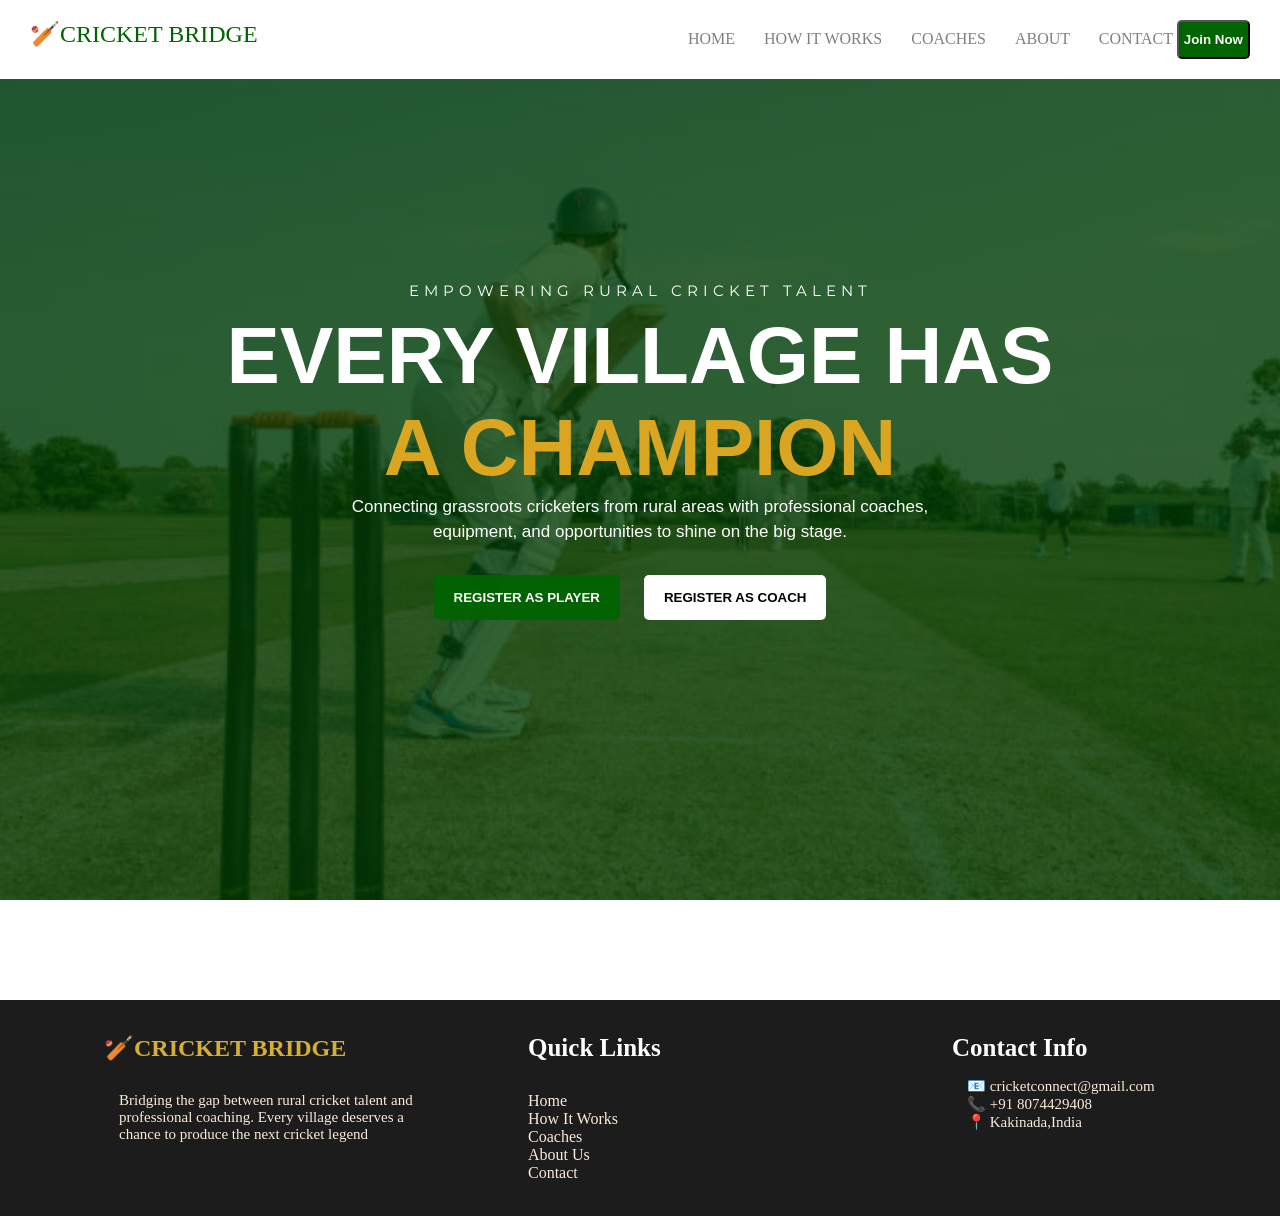
<file: index.html>
<!DOCTYPE html>
<html lang="en">
<head>
    <meta charset="UTF-8">
    <meta name="viewport" content="width=device-width, initial-scale=1.0">
    <title>Cricketers</title>
    <link rel="stylesheet" href="index.css">
    <link href="https://fonts.googleapis.com/css2?family=Montserrat:wght@400;600;700&display=swap" rel="stylesheet">
</head>
<body>
    <header id="header">
    </header>

<div id="modal" class="modal">
</div>
    <section class="new" id="home"> 
        <div class="new-content">
        <p class="gold">EMPOWERING RURAL CRICKET TALENT</p>
        <h1 class="show">EVERY VILLAGE HAS <br><span class="special"> A CHAMPION</span></h1>
        <p class="old">Connecting grassroots cricketers from rural areas with professional coaches,<br>equipment, and opportunities to shine on the big stage.</p>
        <div class="btn-container">
        <button class="register" onclick="openPlayerModal()">REGISTER AS PLAYER </button>
        <button class="coach" onclick="openCoachModal()">REGISTER AS COACH</button>
         </div>
        </div>
    </section>
    <footer class="footer" id="footer">
    </footer>
        <script src="index.js"></script>

</body>
</html>
</file>
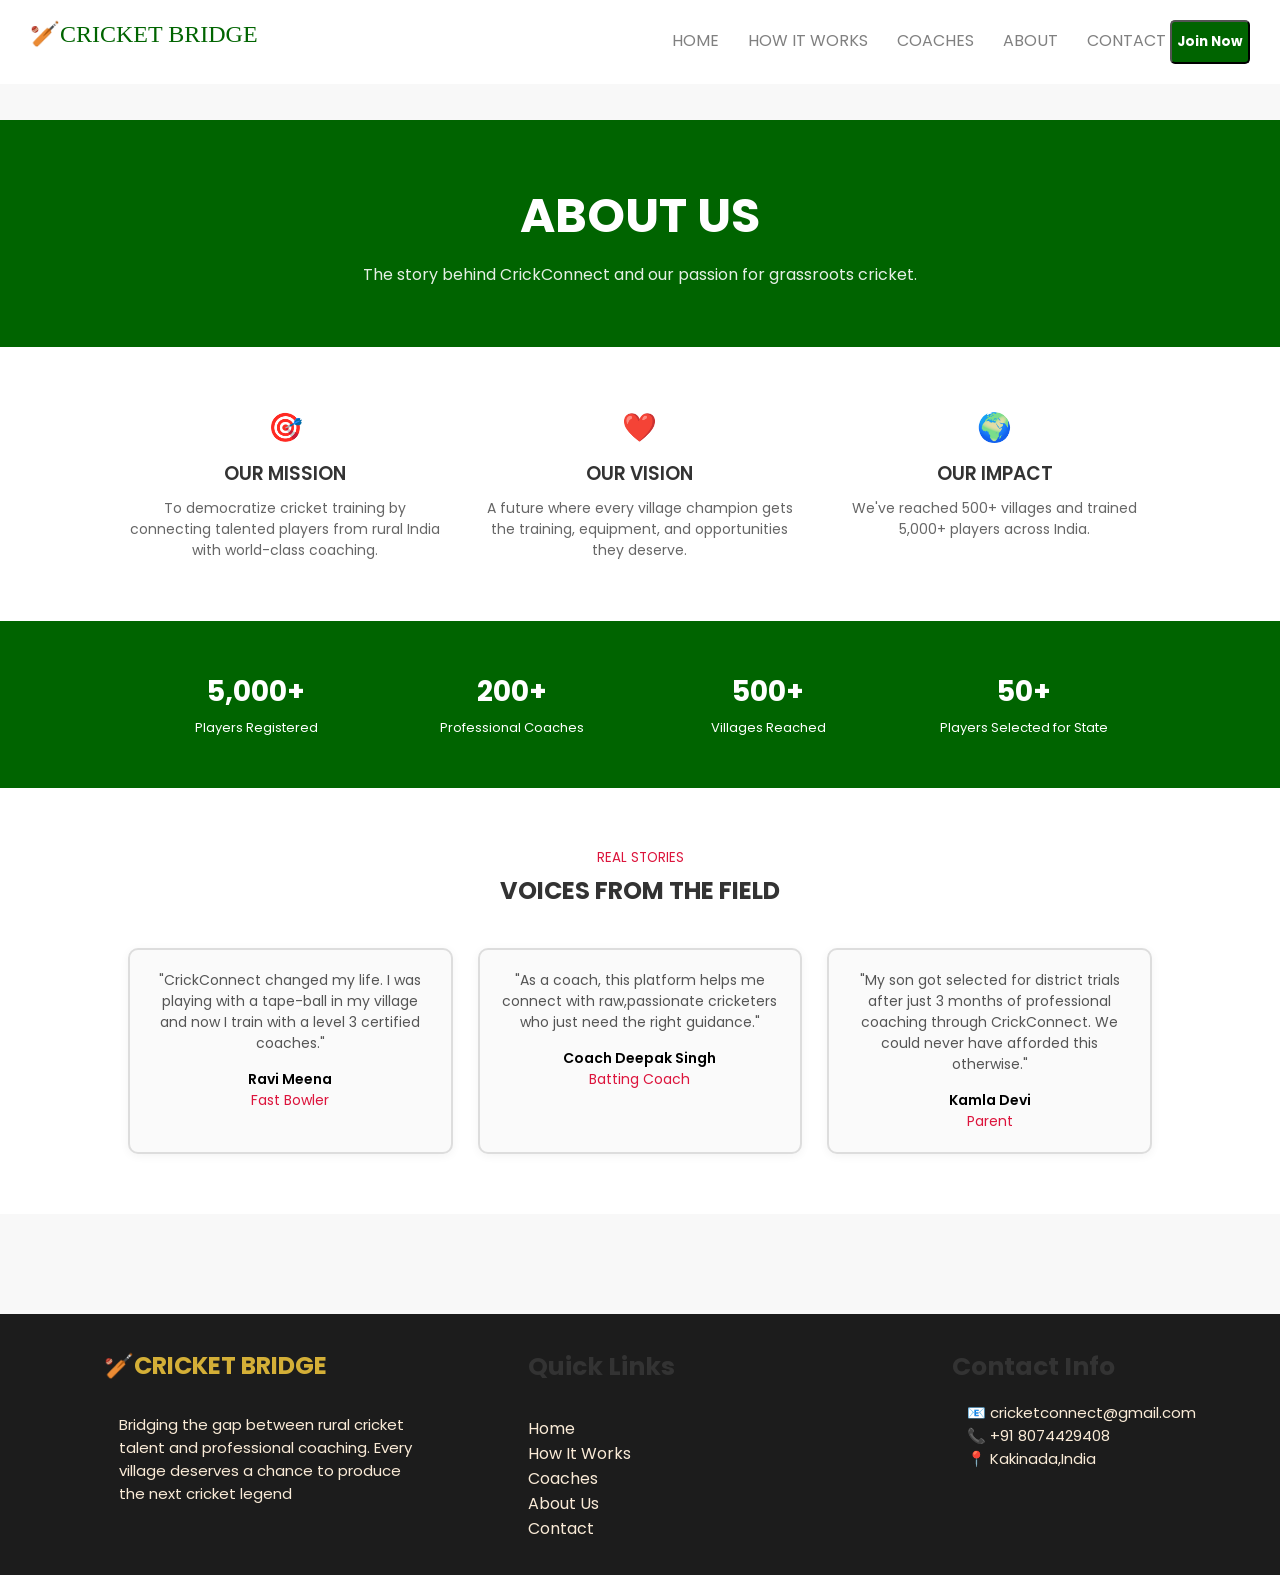
<file: about.html>
<!DOCTYPE html>
<html lang="en">
<head>
<meta charset="UTF-8">
<meta name="viewport" content="width=device-width, initial-scale=1.0">
<title>CrickConnect - About</title>

<link href="https://fonts.googleapis.com/css2?family=Poppins:wght@300;400;600;700&display=swap" rel="stylesheet">
<link rel="stylesheet" href="index.css">
<link rel="stylesheet" href="about.css">
</head>

<body>
    <header id="header"></header>
    <div id="modal" class="modal"></div>

<!-- HERO -->
<div class="hero2">
    <h1>ABOUT US</h1>
    <p>The story behind CrickConnect and our passion for grassroots cricket.</p>
</div>

<!-- MISSION / VISION / IMPACT -->
<div class="section">
    <div class="grid-3">
        <div>
            <div class="icon">🎯</div>
            <h3>OUR MISSION</h3>
            <p>To democratize cricket training by connecting talented players from rural India with world-class coaching.</p>
        </div>

        <div>
            <div class="icon">❤️</div>
            <h3>OUR VISION</h3>
            <p>A future where every village champion gets the training, equipment, and opportunities they deserve.</p>
        </div>

        <div>
            <div class="icon">🌍</div>
            <h3>OUR IMPACT</h3>
            <p>We've reached 500+ villages and trained 5,000+ players across India.</p>
        </div>
    </div>
</div>

<!-- STATS -->
<div class="stats">
    <div class="stats-grid">
        <div>
            <h2>5,000+</h2>
            <p>Players Registered</p>
        </div>
        <div>
            <h2>200+</h2>
            <p>Professional Coaches</p>
        </div>
        <div>
            <h2>500+</h2>
            <p>Villages Reached</p>
        </div>
        <div>
            <h2>50+</h2>
            <p>Players Selected for State</p>
        </div>
    </div>
</div>

<!-- TESTIMONIALS -->
<div class="testimonials" style="text-align: center;">
    <small style="color: crimson; display: block; margin-bottom: 5px;">
        REAL STORIES
    </small>
    <h2>VOICES FROM THE FIELD</h2>

    <div class="cards">
        <div class="card">
            <p>"CrickConnect changed my life. I was playing with a tape-ball in my village and now I train with a level 3 certified coaches."</p>
            <h4>Ravi Meena</h4>
            <p style="color: crimson;">Fast Bowler</p>
        </div>

        <div class="card">
            <p>"As a coach, this platform helps me connect with raw,passionate cricketers who just need the right guidance."</p>
            <h4>Coach Deepak Singh</h4>
            <p style="color: crimson;">Batting Coach</p>
        </div>

        <div class="card">
            <p>"My son got selected for district trials after just 3 months of professional coaching through CrickConnect. We could never have afforded this otherwise."</p>
            <h4>Kamla Devi</h4>
            <p style="color: crimson;">Parent</p>
        </div>
    </div>
</div>
<footer id="footer"></footer>
<script src="index.js"></script>

</body>
</html>
</file>
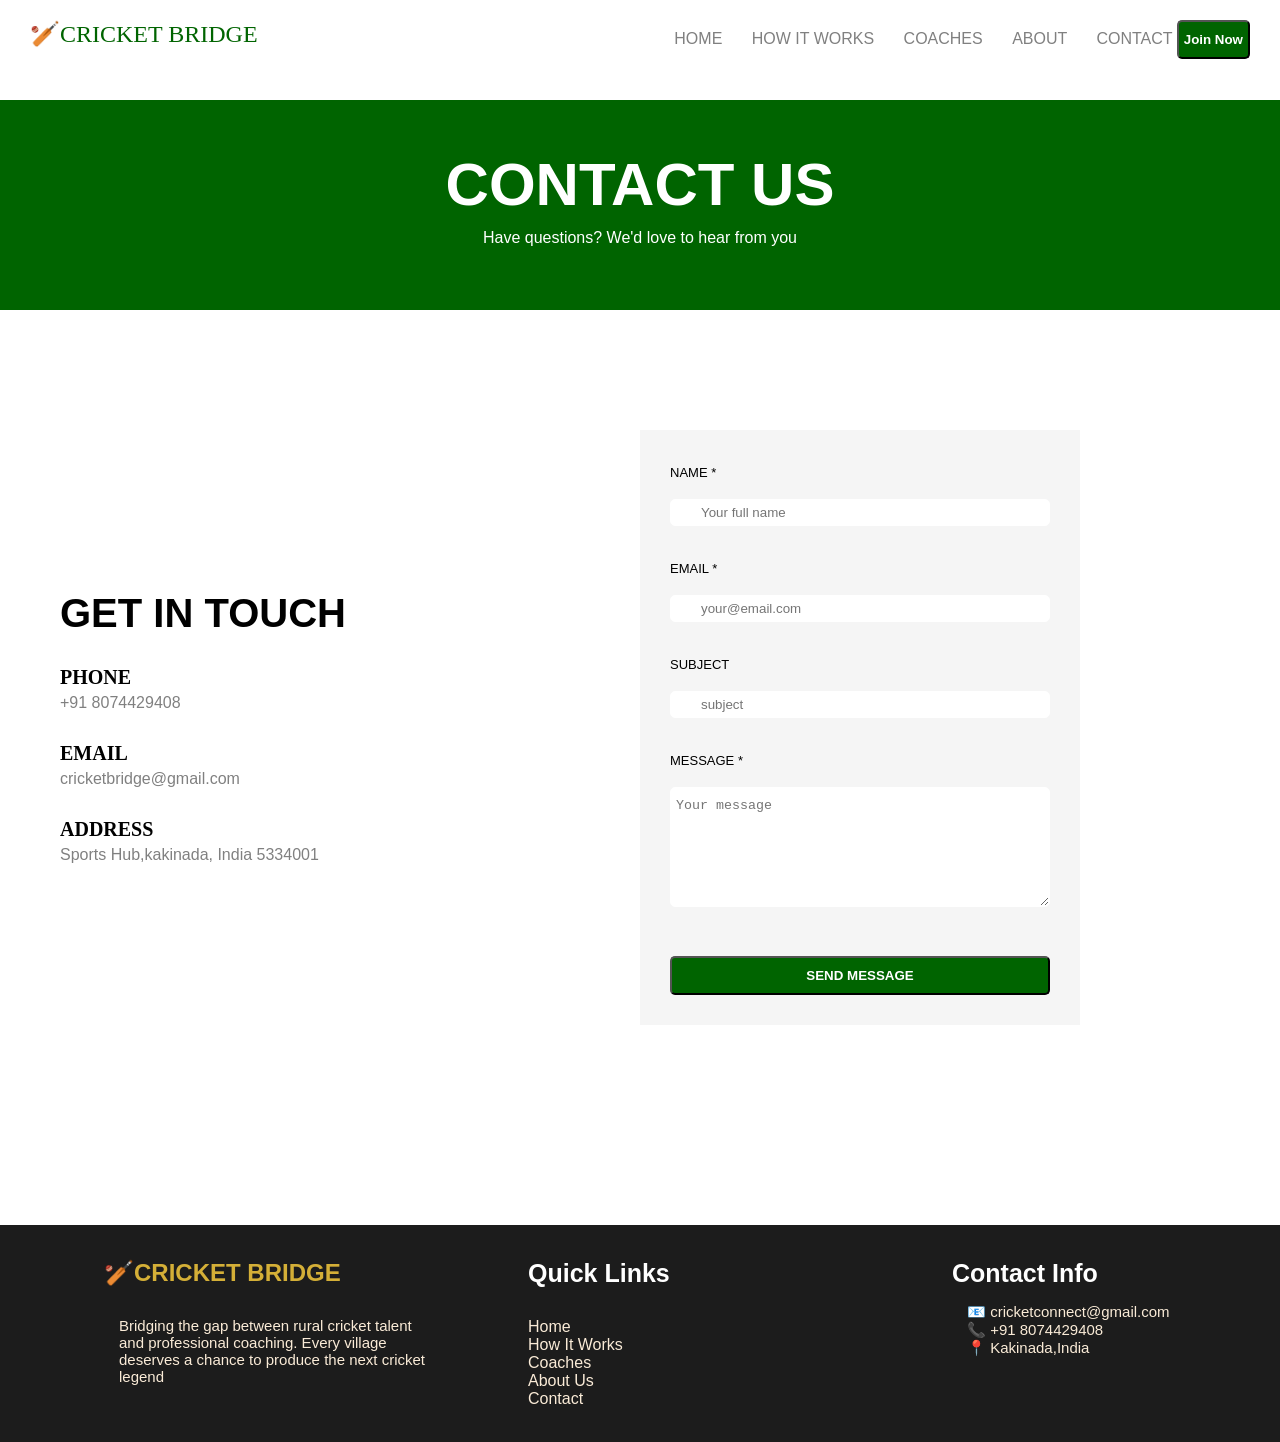
<file: contact.html>
<!DOCTYPE html>
<html lang="en">
<head>
    <meta charset="UTF-8">
    <meta name="viewport" content="width=device-width, initial-scale=1.0">
    <title>Contact</title>
    <link rel="stylesheet" href="index.css">
    <link rel="stylesheet" href="contact.css">
</head>
<body>
    <header id="header">

    </header>
    <div class="modal" id="modal"></div>
     <div class="contact-text">
    <h1>CONTACT US</h1>
    <p>Have questions? We'd love to hear from you</p>
     </div>
     <div class="full">
        <div class="info-box">
        <h2>GET IN TOUCH</h2>
        <p class="like">PHONE</p>
        <p  class="main">+91 8074429408</p>
        <p class="like">EMAIL</p>
        <p  class="main">cricketbridge@gmail.com</p>
        <p class="like">ADDRESS</p>
        <p  class="main"> Sports Hub,kakinada, India 5334001 </p>
        </div>
     
    <div class="contact-form">
      <form action="https://formsubmit.co/yaminichinnari0@gmail.com" method="POST">
        <p>NAME *</p>
        <input type="text" name="name" placeholder="Your full name" required>
        <P>EMAIL *</P>
        <input type="email" name="email" placeholder="your@email.com" required>
        <P>SUBJECT</P>
        <input type="tel" name="subject" placeholder="subject">
        <P>MESSAGE *</P>
        <textarea name="message" placeholder="Your message"></textarea>
        <button type="submit"> SEND MESSAGE </button>
      </form>
    </div>
</div>
<footer id="footer"></footer>
<script src="index.js"></script>
</body>
</html>
</file>
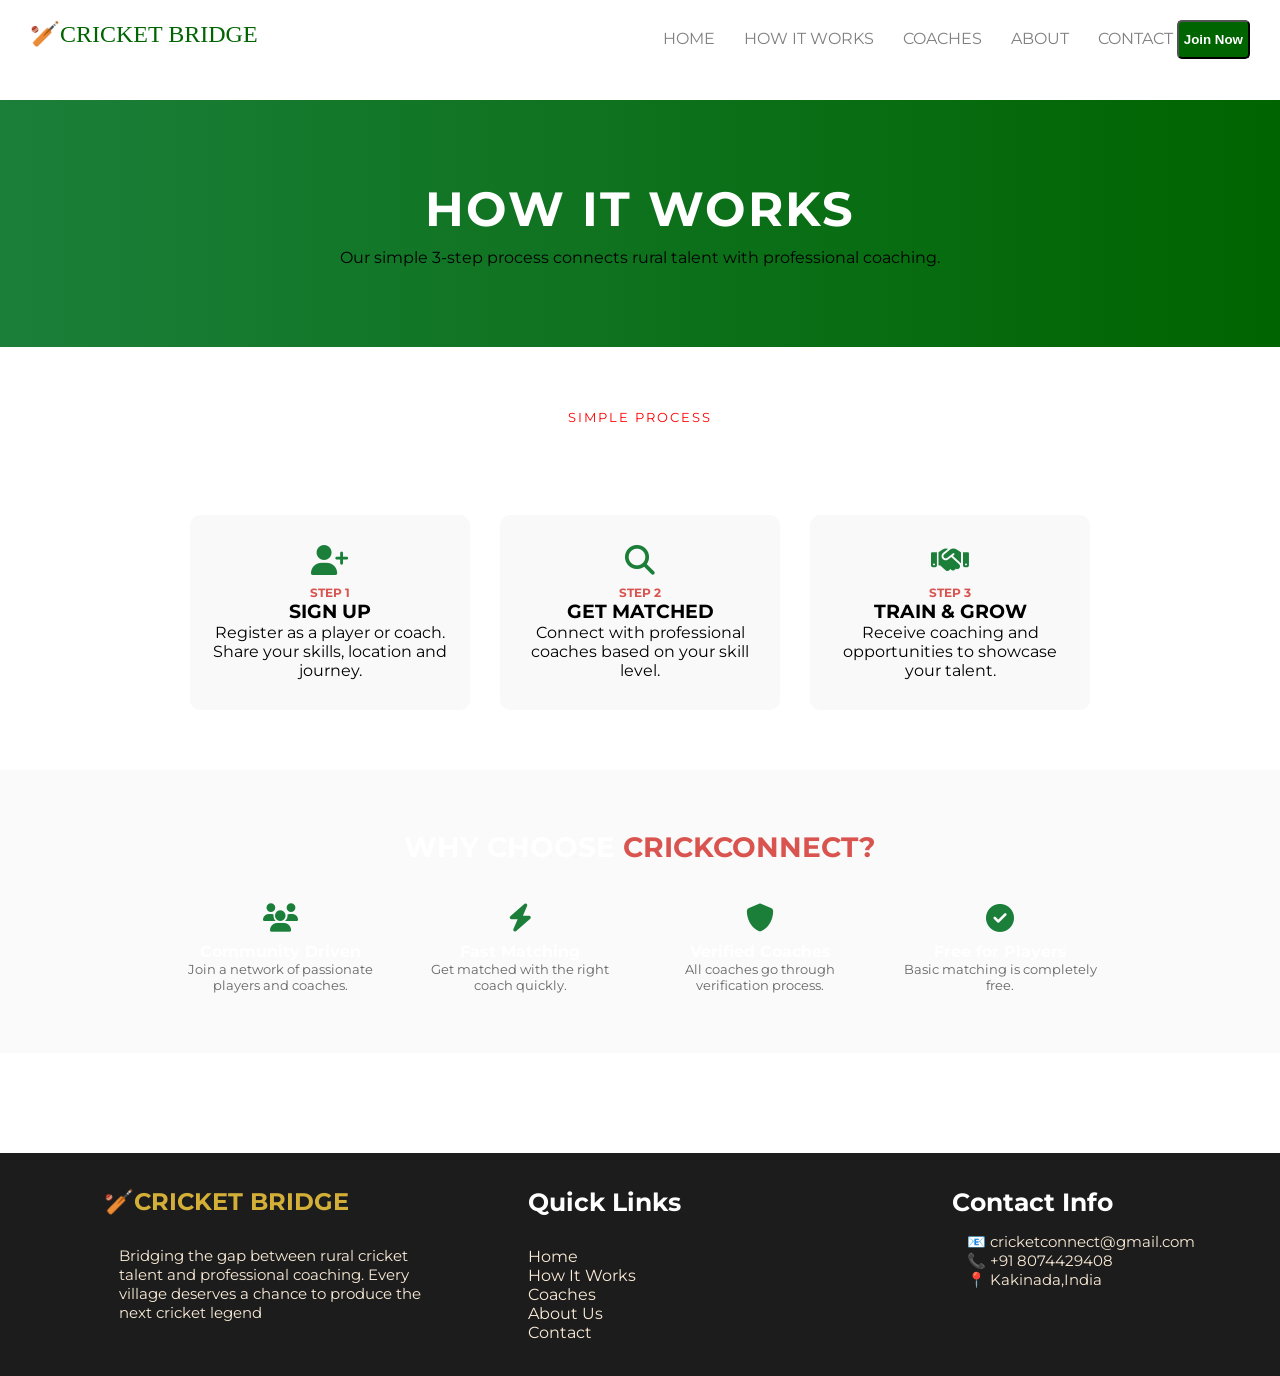
<file: how.html>
<!DOCTYPE html>
<html>

<head>
    <title>CrickConnect</title>

    <!-- Google Font -->
     <meta name="viewport" content="width=device-width, initial-scale=1.0">
    <link href="https://fonts.googleapis.com/css2?family=Montserrat:wght@300;400;600&display=swap" rel="stylesheet">
    <!-- Font Awesome Icons -->
    <link rel="stylesheet" href="https://cdnjs.cloudflare.com/ajax/libs/font-awesome/6.4.0/css/all.min.css">
    <link rel="stylesheet" href="index.css">


    <style>
        body {
            margin: 0;
            font-family: 'Montserrat', sans-serif;
            background: #ffffff;

        }
        /* HERO */
        .hero2 {
            background: linear-gradient(to right, #1b7f3a,darkgreen);
            color: white;
            margin-top: 100px;
            text-align: center;
            padding: 80px 20px;
        }

        .hero2 h1 {
            font-size: 48px;
            margin: 0;
            letter-spacing: 2px;
        }

        .hero2 p {
            margin-top: 10px;
            font-size: 16px;
        }

        /* PROCESS SECTION */
        .process {
            text-align: center;
            padding: 60px 20px;
        }

        .process small {
            color: #888;
            letter-spacing: 2px;
        }

        .process h2 {
            font-size: 32px;
            margin-top: 10px;
        }

        .steps {
            display: flex;
            justify-content: center;
            gap: 30px;
            margin-top: 40px;
        }

        .step-box {
            width: 280px;
            background: #f9f9f9;
            padding: 30px 20px;
            border-radius: 10px;
        }

        .step-box i {
            font-size: 30px;
            color: #1b7f3a;
            margin-bottom: 10px;
        }

        .step-box h4 {
            color: #d9534f;
            font-size: 12px;

        }
        .step-box h3,p{
            color: black;
        }




        /* WHY SECTION */
        .why {
            text-align: center;
            padding: 60px 20px;
            background: #fafafa;
        }

        .why h2 {
            font-size: 28px;
        }

        .highlight {
            color: #d9534f;
        }

        .why-container {
            display: flex;
            justify-content: center;
            gap: 40px;
            margin-top: 40px;
        }

        .why-box {
            width: 200px;
        }

        .why-box i {
            font-size: 28px;
            color: #1b7f3a;
        }

        .why-box h4 {
            margin-top: 10px;
        }

        .why-box p {
            font-size: 13px;
            color: #666;
        }
        /* 📱 MOBILE ONLY */
@media(max-width: 768px){

    /* Hero */
    .hero2 {
        padding: 50px 15px;
        margin-top: 150px;
    }

    .hero2 h1 {
        font-size: 26px;
    }

    .hero2 p {
        font-size: 14px;
    }

    /* Process section */
    .steps {
        flex-direction: column;
        align-items: center;
        gap: 20px;
    }

    .step-box {
        width: 90%;
    }

    .process h2 {
        font-size: 24px;
    }

    /* Why section */
    .why-container {
        flex-direction: column;
        align-items: center;
        gap: 20px;
    }

    .why-box {
        width: 90%;
        text-align: center;
    }

    .why h2 {
        font-size: 22px;
    }

    /* icons */
    .step-box i,
    .why-box i {
        font-size: 24px;
    }
}
    </style>
</head>

<body>
    <header id="header"></header>
    <div class="modal" id="modal"></div>
    <div class="hero2">
        <h1>HOW IT WORKS</h1>
        <p>Our simple 3-step process connects rural talent with professional coaching.</p>
    </div>

    <!-- PROCESS -->
    <div class="process">
        <small style="color:red"> SIMPLE PROCESS</small>
        <h2>HOW IT WORKS</h2>

        <div class="steps">
            <div class="step-box">
                <i class="fa fa-user-plus"></i>
                <h4>STEP 1</h4>
                <h3>SIGN UP</h3>
                <p>Register as a player or coach. Share your skills, location and journey.</p>
            </div>

            <div class="step-box">
                <i class="fa fa-search"></i>
                <h4>STEP 2</h4>
                <h3>GET MATCHED</h3>
                <p>Connect with professional coaches based on your skill level.</p>
            </div>

            <div class="step-box">
                <i class="fa fa-handshake"></i>
                <h4>STEP 3</h4>
                <h3>TRAIN & GROW</h3>
                <p>Receive coaching and opportunities to showcase your talent.</p>
            </div>
        </div>
    </div>

    <!-- WHY -->
    <div class="why">
        <h2>WHY CHOOSE <span class="highlight">CRICKCONNECT?</span></h2>

        <div class="why-container">
            <div class="why-box">
                <i class="fa fa-users"></i>
                <h4>Community Driven</h4>
                <p>Join a network of passionate players and coaches.</p>
            </div>

            <div class="why-box">
                <i class="fa fa-bolt"></i>
                <h4>Fast Matching</h4>
                <p>Get matched with the right coach quickly.</p>
            </div>

            <div class="why-box">
                <i class="fa fa-shield"></i>
                <h4>Verified Coaches</h4>
                <p>All coaches go through verification process.</p>
            </div>

            <div class="why-box">
                <i class="fa fa-check-circle"></i>
                <h4>Free for Players</h4>
                <p>Basic matching is completely free.</p>
            </div>
        </div>
    </div>
    <footer id="footer"></footer>
    <script src="index.js"></script>

</body>

</html>
</file>
<file: index.css>
*{
    padding: 0;
    margin: 0;
    box-sizing: border-box;
}
body{
    background-color: white;
    color: white;
}

header{
    display: flex;
    justify-content: space-between;
    padding: 20px 30px;
    position: fixed;
    top: 0;
    width: 100%;
    background: white;
    z-index: 1000;
}
.modal{
  display:none;
  position:fixed;
  top:0;
  left:0;
  width:100%;
  height:100%;
  background:rgba(0,0,0,0.6);
  z-index:999;
}


.modal-box{
  background:#fff;
  color: black;
  width:600px;
  max-width:90%;
  margin:6% auto;
  padding:30px;
  border-radius:15px;
  overflow-y: auto;
  text-align:center;
  position:relative;
}

.close{
  position:absolute;
  color: black;
  right:15px;
  top:10px;
  font-size:22px;
  cursor:pointer;
}

.sub{
  color:gray;
  margin-bottom:20px;
}

.card-container{
  display:flex;
  gap:20px;
  justify-content:center;
}

.card,.card2{
  flex:1;
  border:2px solid #ddd;
  border-radius:15px;
  padding:20px;
  text-decoration:none;
  color:black;
  transition:0.3s;
}

.card:hover{
  border-color:green;
  transform:scale(1.05);
}
.card2:hover{
    border-color: red;
    transform: scale(1.05);
}
.icon{
  font-size:40px;
  margin-bottom:10px;
}
.row{
  display:grid;
  grid-template-columns: repeat(2,1fr);
  gap:10px;
  margin-bottom:10px;
  color: #1c1c1c;
}
.rowsingle{
    grid-template-columns: 1fr;
}
.row,.rowsingle p{
    font-size: 15px;
    text-align: left;
}

.row input, .row select{
  color: #1c1c1c;
}

input, select, textarea{
  width:100%;
  padding:10px;
  margin:8px 0;
  border-radius:5px;
  border:1px solid #ccc;
}

textarea{
  height:80px;
  color: #1c1c1c;
}

.btn button ,.btn1 button{
  width:100%;
  text-align: center;
  background:green;
  color:white;
  padding:12px;
  border:none;
  font-weight: bold;
  border-radius:5px;
  margin-top:10px;
}
.btn1 button{
    background-color: red;
}
/* video apploading */
.upload-box{
  margin-top:15px;
}

.upload-label{
  font-weight:bold;
  font-size:14px;
  display:block;
  margin-bottom:8px;
  color:#333;
}

.upload-area{
  border:2px dashed #ccc;
  padding:30px;
  text-align:center;
  border-radius:10px;
  cursor:pointer;
  transition:0.3s;
}

.upload-area:hover{
  border-color:green;
  background:#f9f9f9;
}

.upload-area p{
  font-size:16px;
  margin-bottom:5px;
}

.upload-area span{
  font-size:12px;
  color:gray;
}
/* end */

.gold{
    font-family: Arial, Helvetica, sans-serif;
    font-size: 20px;
    color: white;
}
.hero{
    font-family: 'playfair display' ,serif;
    font-size: 24px;
    color: darkgreen;
}
nav a{
    margin-left: 25px;
    text-decoration: none;
    color: gray;
    transition: 0.3s;
}
nav a:hover,a:focus{
    color: darkgreen;
}
nav button{
    background-color: darkgreen;
    color: white;
    font-weight: bold;
    padding: 10px 5px;
    border-radius: 5px;
}
.new{
    height: 100vh;
    display: grid;
    justify-content: center;
    align-items: center;
    text-align: center;
    background: linear-gradient(rgba(0, 60, 0, 0.782), rgba(0, 60, 0, 0.777)), url("./cricket.jpg");
    background-repeat: no-repeat;
    background-size: cover;
    backdrop-filter: blur(10px);
    position: relative;
}
.new-content .gold{
    font-family: 'Montserrat',sans-serif;
    font-size: 15px;
    letter-spacing: 5px;
    margin-bottom: 10px;
}
.show{
    font-size: 80px;
    font-family: sans-serif;
}
.footer-container{
    display: grid;
    border: 4px solid #1c1c1c;
    background: #1c1c1c;
    backdrop-filter: blur(40px);
    margin-top: 100px;
    grid-template-columns: repeat(3,1fr);
}
.footer-logo{
    color: #d4af37;
    margin-bottom: 30px;
    margin-top: 30px;
}
.footer-col p{
    margin-left: 15px;
    font-size: 15px;
    color: antiquewhite;
}
.footer-col{
    margin-left: 100px;
}
.footer-col h3{
    margin-top: 30px;
    font-size: 25px;
    margin-bottom: 15px;
}
ul{
    list-style-type: none;
    margin-bottom: 30px;
    margin-top: 30px;
}
ul li a{
    text-decoration: none;
    color: antiquewhite;
}
.special{
    color: goldenrod;
    margin-bottom: 20px;
}
.old{
    font-family: sans-serif;
    font-size: 17px;
    margin-bottom: 30px;
    line-height: 1.5;
}
.btn-container .register,.coach{
    font-family:Arial, Helvetica, sans-serif;
    font-weight: bold;
    color: white;
    background-color: rgba(0, 100, 0, 0.936);
    padding: 15px 20px;
    margin-right: 20px;
    border-radius: 5px;
    border: none;
}
.btn-container .coach{
    background-color: white;
    color: black;
}
.btn-container .register:hover{
    color: goldenrod;
}
.btn-container .coach:hover,:focus{
    color: goldenrod;
}

@media (max-width:768px){

header{
flex-direction:column;
align-items:center;
}
.hero button{
    text-align: right;
}

nav{
margin-top:5px;
margin-bottom: 5px;
}

nav a{
margin:8px;
display:inline-block;
}
html,body{
width:100%;
overflow-x:hidden;
}
.new{
    margin-top: 70px;
}
.new-content{
width:100%;
max-width:900px;
margin:auto;
padding:20px;
}

.show{
font-size:50px;
}

.old{
font-size:14px;
padding:0 20px;
}

.modal-box{
    width: 80%;
    height: 75%;
    margin: 30% auto;
    padding: 15px;
    scroll-behavior: auto;
}
.btn-container{
display:flex;
justify-content:center;
gap:10px;
}

.btn-container button{
width:50%;
}

.footer-container{
grid-template-columns:repeat(auto-fit,minmax(200px,3fr));
text-align:center;
}

.footer-col{
margin-top: 5px;
margin-left: 3px;
padding: 20px;
}
.modal-box{
    margin-top: 180px;
}
}
</file>
<file: about.css>
* {
    margin: 0;
    padding: 0;
    box-sizing: border-box;
    font-family: 'Poppins', sans-serif;
}

body {
    background: #f8f8f8;
    color: #333;
}

/* HERO */
.hero2 {
    background:darkgreen;
    color: white;
    text-align: center;
    padding: 60px 20px;
    margin-top: 120px;
}

.hero2 h1 {
    font-size: 48px;
    font-weight: 700;
}

.hero2 p {
    margin-top: 10px;
    font-size: 16px;
    opacity: 0.9;
}

/* SECTION */
.section {
    padding: 60px 10%;
    background: #fff;
}

.grid-3 {
    display: grid;
    grid-template-columns: repeat(3, 1fr);
    gap: 40px;
    text-align: center;
}

.icon {
    font-size: 28px;
    color: #c47c4c;
    margin-bottom: 10px;
}

.section h3 {
    margin-bottom: 10px;
    font-weight: 600;
}

.section p {
    font-size: 14px;
    color: #666;
}

/* STATS */
.stats {
    background: darkgreen;
    color: white;
    padding: 50px 10%;
}

.stats-grid {
    display: grid;
    grid-template-columns: repeat(4, 1fr);
    text-align: center;
}

.stats h2 {
    font-size: 28px;
}

.stats p {
    font-size: 13px;
    margin-top: 5px;
}

/* TESTIMONIALS */
.testimonials {
    padding: 60px 10%;
    background: #fff;
}

.testimonials h2 {
    text-align: center;
    margin-bottom: 40px;
}

.cards {
    display: grid;
    grid-template-columns: repeat(3, 1fr);
    gap: 25px;
}

.card {
    background: #fafafa;
    padding: 20px;
    border-radius: 10px;
    box-shadow: 0 2px 10px rgba(0,0,0,0.05);
}

.card p {
    font-size: 14px;
    color: #555;
}

.card h4 {
    margin-top: 15px;
    font-size: 14px;
    font-weight: 600;
}

/* RESPONSIVE */
@media(max-width: 900px){
    .grid-3, .stats-grid, .cards {
        grid-template-columns: 1fr;
    }
}
</file>
<file: contact.css>
*{
    box-sizing: border-box;
    margin: 0;
    padding: 0;
}
body{
    background: white;
    font-family: sans-serif;
}

.contact-text{
    background-color: darkgreen;
    margin-top: 100px;
    margin-bottom: 50px;
    min-height: 210px;
    text-align: center;
}
.contact-text h1{
    font-size: 60px;
    font-family:'Franklin Gothic Medium', 'Arial Narrow', Arial, sans-serif;
    color: white;
    font-weight: bold;
    margin-bottom: 10px;
    padding-top: 50px;
}
.contact-text p{
    color: white;
    font-size: 16px;
    margin-bottom: 50px;
}
.full{
    display: grid;
    grid-template-columns: repeat(2,1fr);
    justify-content: center;
    align-items: center;   
}
.info-box{
    margin-left: 60px;
}
.info-box h2{
    font-family:'Franklin Gothic Medium', 'Arial Narrow', Arial, sans-serif;
    color: black;
    font-size: 40px;
    font-weight: bold;
    margin-bottom: 30px;
}
.info-box .like{
    font-size: 20px;
    color: black;
    font-family: Inter;
    font-weight: bold;
}
.main{
    color: gray;
    font-family: sans-serif;
    margin-top: 5px;
    font-size: 16px;
    margin-bottom: 30px;
}
.contact-form{
    display: grid;
    padding: 30px;
    line-height: 2;
    margin-top: 70px;
    margin-right: 200px;
    margin-bottom: 100px;
    background-color: whitesmoke;
}
.contact-form p{
    font-family: Arial, Helvetica, sans-serif;
    color: black;
    font-size: 13px;
    margin-bottom: 5px;

}
input{
    width: 100%;
    border: 1px solid white;
    border-radius: 5px;
    padding: 5px 30px;
    margin-bottom: 30px;
}
textarea{
    height: 120px;
    width: 100%;
    border: 1px solid white;
    border-radius: 5px;
    padding-left: 5px;
}
.contact-form button{
    background-color: darkgreen;
    width: 100%;
    text-align: center;
    color: white;
    border-radius: 5px;
    padding: 10px 30px;
    font-weight: bold;
    margin-top: 30px;
}
@media (max-width: 768px){

    .contact-text h1{
        font-size: 35px;
    }

    .contact-text{
        min-height: auto;
        padding: 30px 10px;
    }

    .full{
        grid-template-columns: 1fr; 
    }

    .info-box{
        margin-left: 20px;
        margin-right: 20px;
        margin-bottom: 30px;
    }

    .contact-form{
        margin: 20px;
        padding: 20px;
    }

    input{
        padding: 10px;
    }

    textarea{
        padding: 10px;
    }
}
</file>
